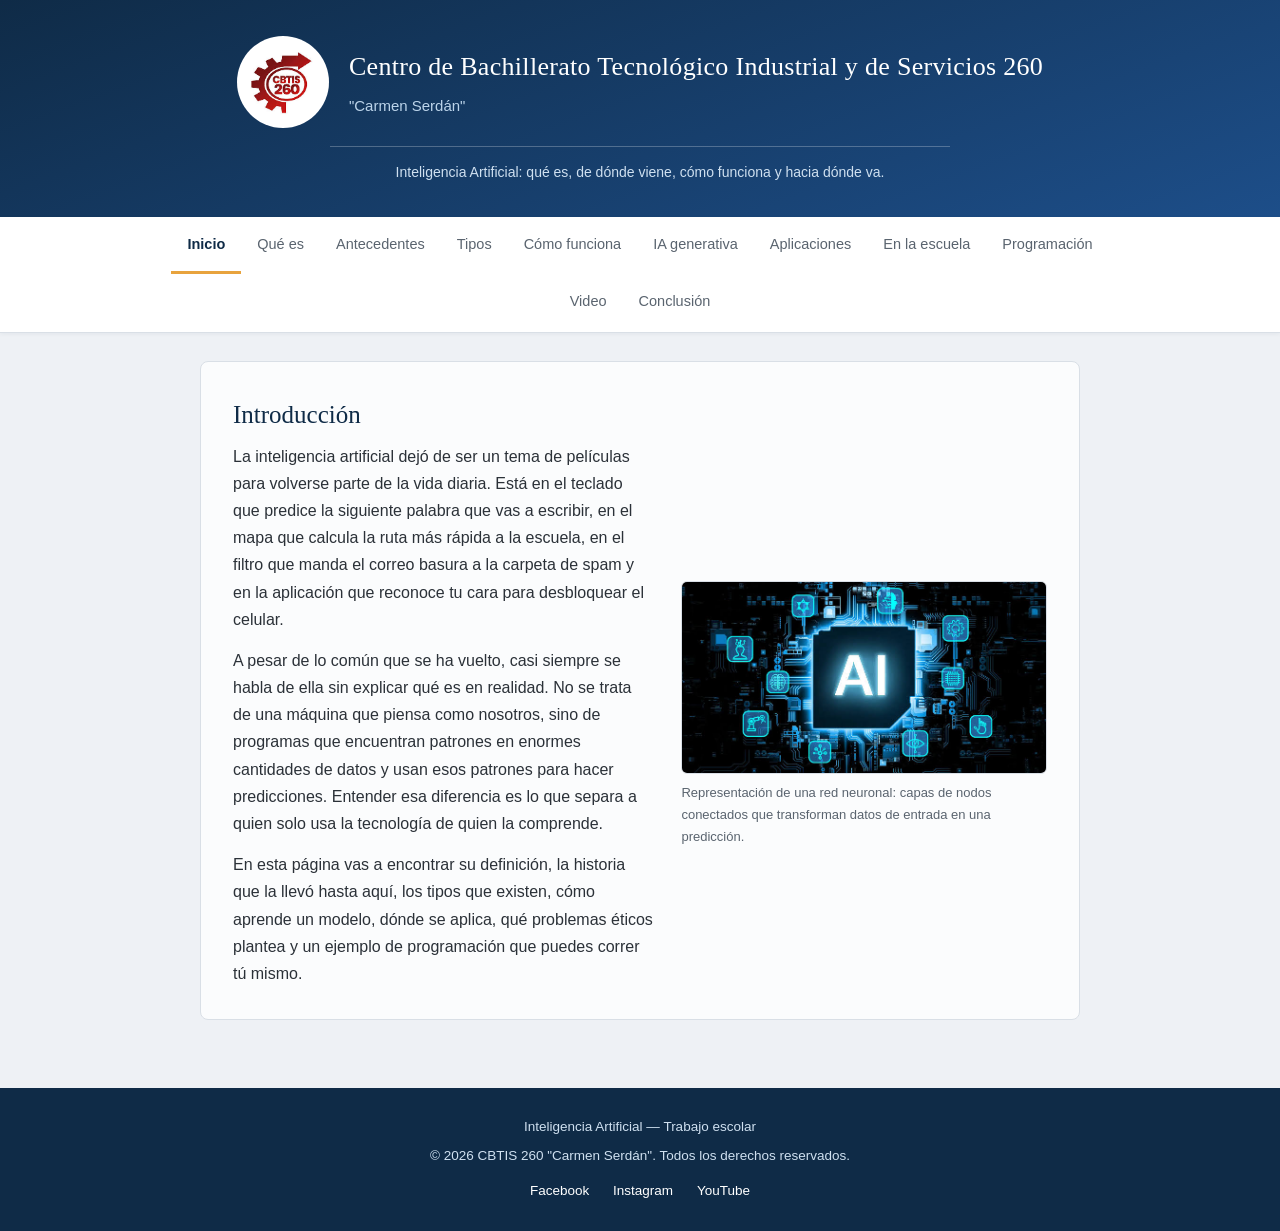
<file: Pagina Jvls/index.html>
<!DOCTYPE html>
<html lang="es">
<head>
<meta charset="UTF-8">
<meta name="viewport" content="width=device-width, initial-scale=1.0, viewport-fit=cover">
<title>Inteligencia Artificial | CBTIS 260</title>
<link rel="stylesheet" href="css/estilos.css">
<link rel="manifest" href="manifest.webmanifest">
<meta name="theme-color" content="#0f2b47">
<meta name="apple-mobile-web-app-capable" content="yes">
<meta name="mobile-web-app-capable" content="yes">
<meta name="apple-mobile-web-app-status-bar-style" content="black-translucent">
<meta name="apple-mobile-web-app-title" content="IA CBTIS 260">
<link rel="apple-touch-icon" href="icons/apple-touch-icon.png">
<link rel="icon" type="image/png" href="icons/icon-192.png">
<script src="js/pwa.js" defer></script>
</head>
<body>

<header>
  <div class="marca">
    <img src="img/logo-cbtis260.jpg" alt="Logo del CBTIS 260">
    <div>
      <h1>Centro de Bachillerato Tecnológico Industrial y de Servicios 260</h1>
      <p class="lema">"Carmen Serdán"</p>
    </div>
  </div>
  <p class="materia">Inteligencia Artificial: qué es, de dónde viene, cómo funciona y hacia dónde va.</p>
</header>

<nav>
  <ul>
    <li><a href="index.html" class="activa" aria-current="page">Inicio</a></li>
    <li><a href="que-es.html">Qué es</a></li>
    <li><a href="antecedentes.html">Antecedentes</a></li>
    <li><a href="tipos.html">Tipos</a></li>
    <li><a href="como-funciona.html">Cómo funciona</a></li>
    <li><a href="generativa.html">IA generativa</a></li>
    <li><a href="aplicaciones.html">Aplicaciones</a></li>
    <li><a href="educacion.html">En la escuela</a></li>
    <li><a href="codigo.html">Programación</a></li>
    <li><a href="video.html">Video</a></li>
    <li><a href="conclusion.html">Conclusión</a></li>
  </ul>
</nav>

<main>

  <section id="inicio">
    <h2>Introducción</h2>
    <div class="intro">
      <div>
        <p>
          La inteligencia artificial dejó de ser un tema de películas para volverse parte de la vida
          diaria. Está en el teclado que predice la siguiente palabra que vas a escribir, en el mapa
          que calcula la ruta más rápida a la escuela, en el filtro que manda el correo basura a la
          carpeta de spam y en la aplicación que reconoce tu cara para desbloquear el celular.
        </p>
        <p>
          A pesar de lo común que se ha vuelto, casi siempre se habla de ella sin explicar qué es en
          realidad. No se trata de una máquina que piensa como nosotros, sino de programas que
          encuentran patrones en enormes cantidades de datos y usan esos patrones para hacer
          predicciones. Entender esa diferencia es lo que separa a quien solo usa la tecnología de
          quien la comprende.
        </p>
        <p>
          En esta página vas a encontrar su definición, la historia que la llevó hasta aquí, los
          tipos que existen, cómo aprende un modelo, dónde se aplica, qué problemas éticos plantea
          y un ejemplo de programación que puedes correr tú mismo.
        </p>
      </div>
      <figure>
        <img src="img/IA.jpg"
             alt="Representación visual de una red neuronal artificial">
        <figcaption>Representación de una red neuronal: capas de nodos conectados que transforman datos de entrada en una predicción.</figcaption>
      </figure>
    </div>
  </section>

</main>

<footer>
  <p>Inteligencia Artificial — Trabajo escolar</p>
  <p>&copy; 2026 CBTIS 260 "Carmen Serdán". Todos los derechos reservados.</p>
  <div class="redes">
    <a href="#" target="_blank" rel="noopener">Facebook</a>
    <a href="#" target="_blank" rel="noopener">Instagram</a>
    <a href="#" target="_blank" rel="noopener">YouTube</a>
  </div>
</footer>

</body>
</html>
</file>
<file: Pagina Jvls/css/estilos.css>
/* Hoja de estilos - Inteligencia Artificial | CBTIS 260 */

:root{
  --azul:        #1d4e89;
  --azul-oscuro: #0f2b47;
  --azul-claro:  #e8f0f8;
  --acento:      #e8a33d;
  --papel:       #fbfcfd;
  --gris-fondo:  #eef1f5;
  --texto:       #2b3138;
  --texto-suave: #5a646f;
  --borde:       #d9dfe6;
}

*{ box-sizing:border-box; }

html{ scroll-behavior:smooth; }

body{
  margin:0;
  font-family:"Segoe UI", Roboto, "Helvetica Neue", Arial, sans-serif;
  background:var(--gris-fondo);
  color:var(--texto);
  line-height:1.7;
  font-size:16px;
}

a{ color:var(--azul); }

/* ---------- ENCABEZADO ---------- */
header{
  background:linear-gradient(160deg, var(--azul-oscuro) 0%, var(--azul) 100%);
  color:#fff;
  padding:36px 20px 32px;
  text-align:center;
}
.marca{
  display:flex;
  align-items:center;
  justify-content:center;
  gap:20px;
  flex-wrap:wrap;
  max-width:900px;
  margin:0 auto;
}
header img{
  width:92px;
  height:92px;
  object-fit:contain;
  background:#fff;
  border-radius:50%;
  padding:8px;
  flex-shrink:0;
}
.marca div{ text-align:left; }
header h1{
  margin:0 0 4px;
  font-family:Georgia, "Times New Roman", serif;
  font-size:26px;
  font-weight:normal;
  letter-spacing:.3px;
}
header .lema{
  margin:0;
  font-size:15px;
  color:#bcd4ea;
}
header .materia{
  margin:18px auto 0;
  max-width:620px;
  font-size:14px;
  color:#cfe0f0;
  border-top:1px solid rgba(255,255,255,.25);
  padding-top:14px;
}

/* ---------- NAV ---------- */
nav{
  background:#fff;
  border-bottom:1px solid var(--borde);
  position:sticky;
  top:0;
  z-index:10;
  box-shadow:0 1px 4px rgba(15,43,71,.06);
}
nav ul{
  list-style:none;
  margin:0 auto;
  padding:0;
  max-width:1000px;
  display:flex;
  justify-content:center;
  flex-wrap:wrap;
}
nav a{
  display:block;
  padding:15px 16px;
  color:var(--texto-suave);
  text-decoration:none;
  font-size:14.5px;
  border-bottom:3px solid transparent;
}
nav a:hover,
nav a:focus{
  color:var(--azul-oscuro);
  border-bottom-color:var(--acento);
  background:var(--azul-claro);
}

/* ---------- CONTENIDO ---------- */
main{
  max-width:920px;
  margin:0 auto;
  padding:0 20px 40px;
}

section{
  background:var(--papel);
  border:1px solid var(--borde);
  border-radius:8px;
  padding:32px;
  margin-top:28px;
}

section h2{
  color:var(--azul-oscuro);
  font-family:Georgia, "Times New Roman", serif;
  font-size:25px;
  font-weight:normal;
  margin:0 0 6px;
}
section h2 + .bajada{
  margin:0 0 20px;
  color:var(--texto-suave);
  font-size:15px;
}
section h3{
  color:var(--azul);
  font-size:17px;
  margin:26px 0 8px;
}
section p{ margin:0 0 14px; }
section p:last-child{ margin-bottom:0; }

/* ---------- INTRO A DOS COLUMNAS ---------- */
.intro{
  display:grid;
  grid-template-columns:1.15fr 1fr;
  gap:28px;
  align-items:center;
}
.intro figure{
  margin:0;
}
.intro img{
  width:100%;
  height:auto;
  display:block;
  border-radius:6px;
  border:1px solid var(--borde);
}
.intro figcaption{
  margin-top:8px;
  font-size:13px;
  color:var(--texto-suave);
}

/* ---------- LISTAS ---------- */
ul.lista{
  padding-left:20px;
  margin:0;
}
ul.lista li{ margin-bottom:10px; }
ul.lista li:last-child{ margin-bottom:0; }

/* ---------- LÍNEA DEL TIEMPO ---------- */
.linea-tiempo{
  list-style:none;
  margin:0;
  padding:0 0 0 28px;
  border-left:2px solid var(--azul-claro);
}
.linea-tiempo li{
  position:relative;
  padding-bottom:22px;
}
.linea-tiempo li:last-child{ padding-bottom:0; }
.linea-tiempo li::before{
  content:"";
  position:absolute;
  left:-35px;
  top:9px;
  width:11px;
  height:11px;
  background:var(--acento);
  border:2px solid var(--papel);
  border-radius:50%;
}
.linea-tiempo .anio{
  display:block;
  font-weight:bold;
  color:var(--azul-oscuro);
}

/* ---------- TARJETAS ---------- */
.tarjetas{
  display:grid;
  grid-template-columns:repeat(auto-fit, minmax(230px, 1fr));
  gap:16px;
}
.tarjeta{
  background:#fff;
  border:1px solid var(--borde);
  border-top:3px solid var(--azul);
  border-radius:6px;
  padding:18px;
}
.tarjeta h3{
  margin:0 0 8px;
  color:var(--azul-oscuro);
  font-size:16px;
}
.tarjeta p{
  margin:0;
  font-size:14.5px;
  color:var(--texto-suave);
}

/* ---------- TABLA ---------- */
.tabla-envoltura{ overflow-x:auto; }
table{
  width:100%;
  border-collapse:collapse;
  font-size:14.5px;
  min-width:480px;
}
caption{
  text-align:left;
  font-size:13px;
  color:var(--texto-suave);
  padding-bottom:8px;
}
th, td{
  border:1px solid var(--borde);
  padding:10px 12px;
  text-align:left;
  vertical-align:top;
}
thead th{
  background:var(--azul-claro);
  color:var(--azul-oscuro);
}

/* ---------- CÓDIGO ---------- */
pre{
  background:#16222e;
  color:#dce6ef;
  padding:18px;
  border-radius:6px;
  overflow-x:auto;
  font-size:13.5px;
  line-height:1.55;
  margin:0 0 14px;
}
code{ font-family:Consolas, "Courier New", monospace; }

.nota{
  margin-top:20px;
  background:var(--azul-claro);
  border-left:4px solid var(--azul);
  padding:14px 16px;
  border-radius:0 6px 6px 0;
  font-size:14.5px;
}
.nota p{ margin:0; }

/* ---------- VIDEO ---------- */
.video-miniatura{
  position:relative;
  display:block;
  border-radius:6px;
  overflow:hidden;
  border:1px solid var(--borde);
  line-height:0;
}
.video-miniatura img{
  width:100%;
  height:auto;
  display:block;
  filter:brightness(0.85);
  transition:filter .15s ease;
}
.video-miniatura:hover img{
  filter:brightness(0.7);
}
.video-boton{
  position:absolute;
  top:50%;
  left:50%;
  transform:translate(-50%,-50%);
  width:64px;
  height:64px;
  background:rgba(29,78,137,.9);
  color:#fff;
  border-radius:50%;
  display:flex;
  align-items:center;
  justify-content:center;
  font-size:22px;
  padding-left:4px;
}

/* ---------- PIE DE PÁGINA ---------- */
footer{
  background:var(--azul-oscuro);
  color:#cfe0f0;
  text-align:center;
  padding:28px 20px;
  font-size:13.5px;
  margin-top:28px;
}
footer p{ margin:0 0 6px; }
footer .redes{ margin-top:12px; }
footer .redes a{
  color:#fff;
  text-decoration:none;
  margin:0 10px;
}
footer .redes a:hover{ text-decoration:underline; }

/* ---------- ACCESIBILIDAD ---------- */
a:focus-visible{
  outline:3px solid var(--acento);
  outline-offset:2px;
}

/* ---------- RESPONSIVO ---------- */
@media (max-width:760px){
  .intro{ grid-template-columns:1fr; }
  .marca{ flex-direction:column; gap:14px; }
  .marca div{ text-align:center; }
  section{ padding:24px 20px; }
  header h1{ font-size:22px; }
  nav a{ padding:12px 11px; font-size:13.5px; }
}

/* ---------- PÁGINA ACTUAL EN EL MENÚ ---------- */
nav a.activa{
  color:var(--azul-oscuro);
  border-bottom-color:var(--acento);
  font-weight:600;
}

.video-aviso{ margin-top:14px; }

/* ---------- MODO APP (iPhone con notch) ---------- */
header{ padding-top:calc(36px + env(safe-area-inset-top, 0px)); }
footer{ padding-bottom:calc(28px + env(safe-area-inset-bottom, 0px)); }
</file>
